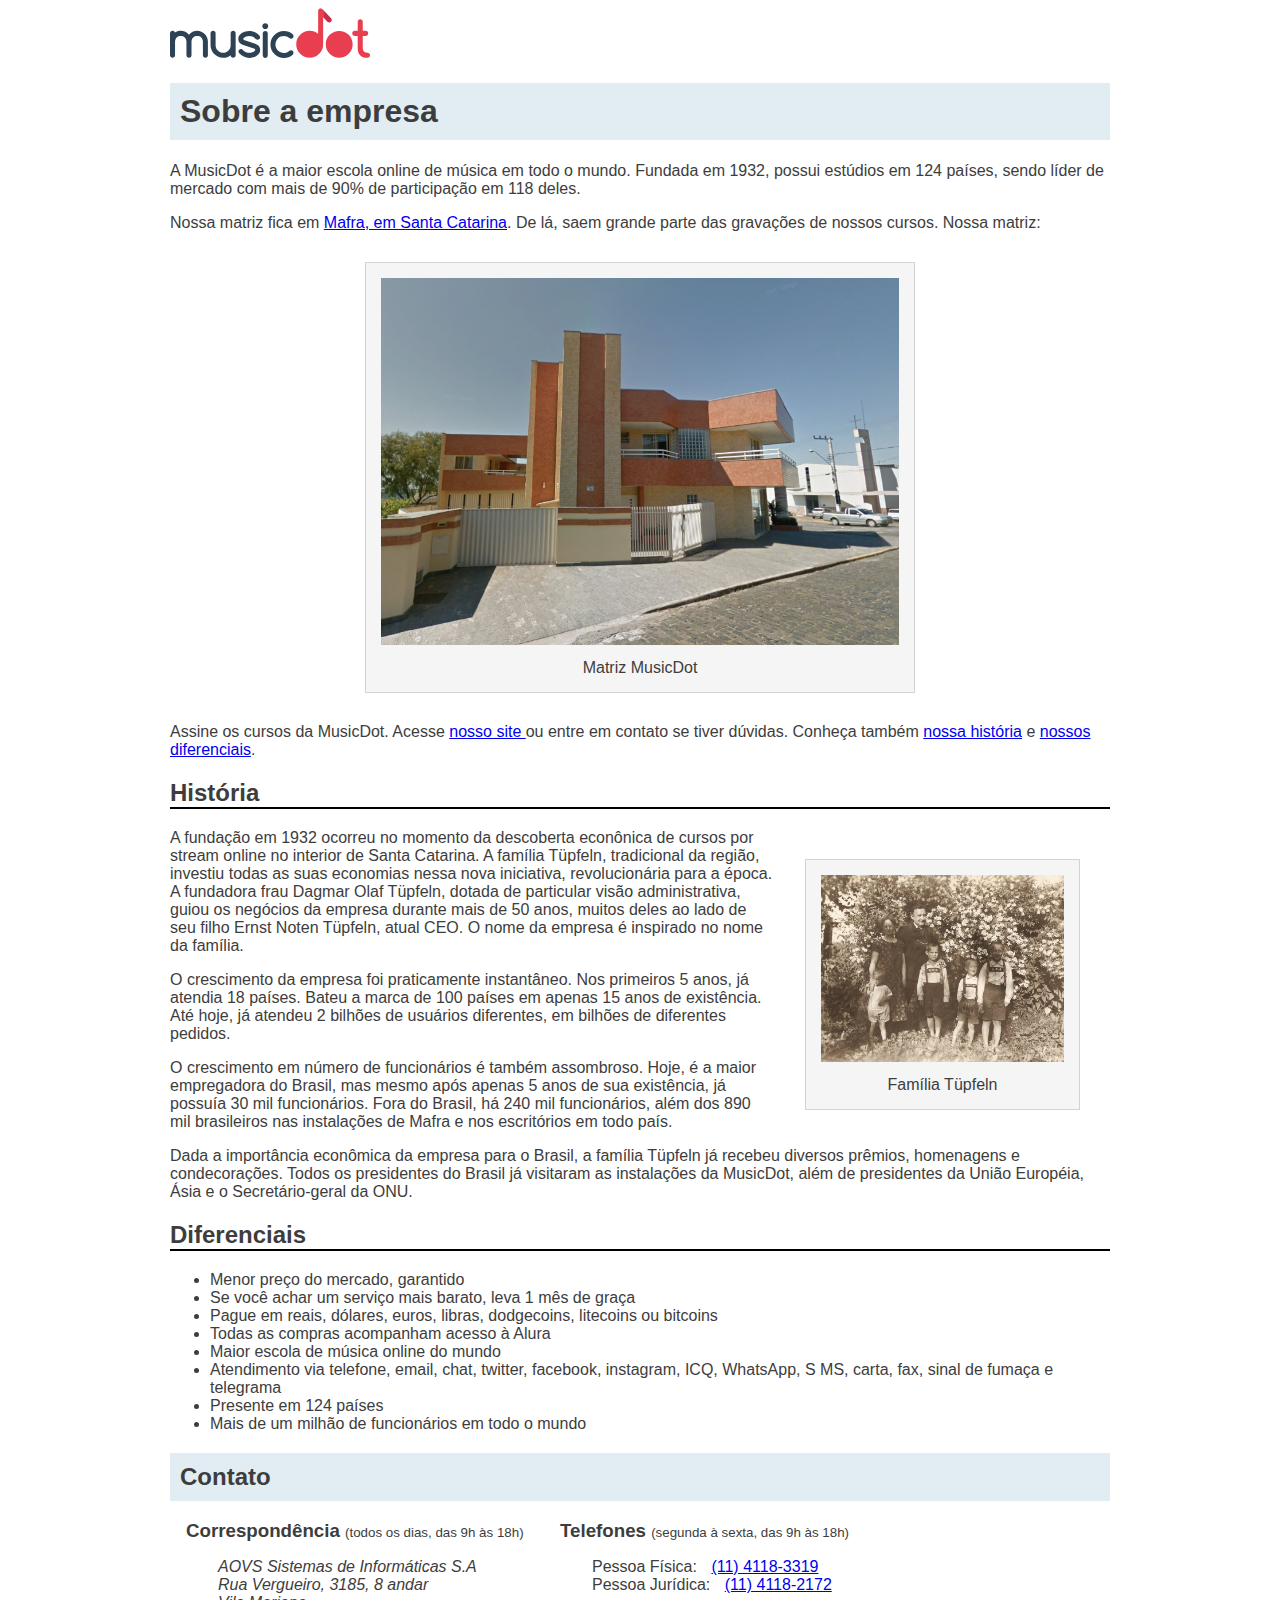
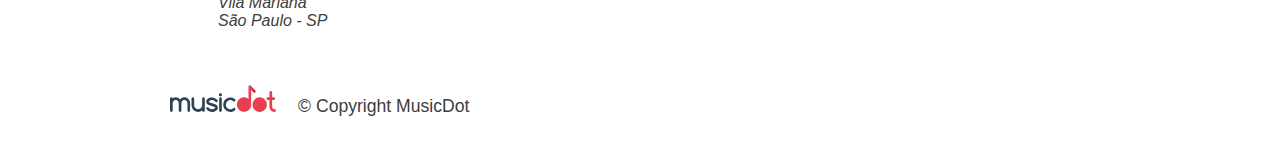
<file: sobre.html>
<!DOCTYPE html>
<html lang="pt-BR">
<head>
    <meta charset="UTF-8">
    <meta name="viewport" content="width=device-width">
    
    <title>
        MusicDot | Sobre a empresa
    </title>
    <link rel="stylesheet" href="style.css">
    <link rel="icon" href="img/favicon.ico">
</head>
<body>
    <img src="img/logo.svg" alt="MusicDot">

    <h1 class="titulo">Sobre a empresa</h1>

    <p>
        A MusicDot é a maior escola online de música em todo o mundo. Fundada em 1932, possui estúdios em 124 países, sendo líder de mercado com mais de 90% de participação em 118 deles.
    </p>

    <p>
        Nossa matriz fica em <a href="https://maps.google.com.br/?q=190,GabrielDequech,Mafra,SC">Mafra, em Santa Catarina</a>. De lá, saem grande parte das gravações de nossos cursos. Nossa matriz:
    </p>

    <figure class="matriz-musicdot">
        <img src="img/matriz-musicdot.png" alt="Matriz da Musicdot">
        <figcaption>
            Matriz MusicDot
        </figcaption>
    </figure>

    <p>
        Assine os cursos da MusicDot. Acesse <a href="index.html"> nosso site </a> ou entre em contato se tiver dúvidas. Conheça também <a href="#historia"> nossa história</a> e <a href="#diferenciais">nossos diferenciais</a>.
    </p>

    <h2 id="historia" class="subtitulo">História</h2>

    <figure class="familia-tupfeln">
        <img src="img/familia-tupfeln.jpg" alt="Foto da família tüpfeln">
        <figcaption>
            Família Tüpfeln
        </figcaption>
    </figure>

    <p>
        A fundação em 1932 ocorreu no momento da descoberta econônica de cursos por stream online no interior de Santa Catarina. A família Tüpfeln, tradicional da região, investiu todas as suas economias nessa nova iniciativa, revolucionária para a época. A fundadora frau Dagmar Olaf Tüpfeln, dotada de particular visão administrativa, guiou os negócios da empresa durante mais de 50 anos, muitos deles ao lado de seu filho Ernst Noten Tüpfeln, atual CEO. O nome da empresa é inspirado no nome da família.
    </p>

    <p>
        O crescimento da empresa foi praticamente instantâneo. Nos primeiros 5 anos, já atendia 18 países. Bateu a marca de 100 países em apenas 15 anos de existência. Até hoje, já atendeu 2 bilhões de usuários diferentes, em bilhões de diferentes pedidos. 
    </p>

    <p>
        O crescimento em número de funcionários é também assombroso. Hoje, é a maior empregadora do Brasil, mas mesmo após apenas 5 anos de sua existência, já possuía 30 mil funcionários. Fora do Brasil, há 240 mil funcionários, além dos 890 mil brasileiros nas instalações de Mafra e nos escritórios em todo país.
    </p>

    <p>
        Dada a importância econômica da empresa para o Brasil, a família Tüpfeln já recebeu diversos prêmios, homenagens e condecorações. Todos os presidentes do Brasil já visitaram as instalações da MusicDot, além de presidentes da União Européia, Ásia e o Secretário-geral da ONU.
    </p>

    <h2 id="diferenciais" class="subtitulo"> Diferenciais </h2>
        <ul>
            <li> Menor preço do mercado, garantido </li>
            <li> Se você achar um serviço mais barato, leva 1 mês de graça </li>
            <li> Pague em reais, dólares, euros, libras, dodgecoins, litecoins ou bitcoins </li>
            <li> Todas as compras acompanham acesso à Alura </li>
            <li> Maior escola de música online do mundo </li>
            <li> Atendimento via telefone, email, chat, twitter, facebook, instagram, ICQ, WhatsApp, S
            MS, carta, fax, sinal de fumaça e telegrama </li>
            <li> Presente em 124 países </li>
            <li> Mais de um milhão de funcionários em todo o mundo </li>
        </ul>
    
    <h2 class="titulo">Contato</h2>

    <div class="contato__secao">
        <h3 class="contato__subtitulo"> Correspondência </h3>
        <small> (todos os dias, das 9h às 18h) </small>

        <address class="contato__info">
            AOVS Sistemas de Informáticas S.A 
            <br>
            Rua Vergueiro, 3185, 8 andar
            <br>
            Vila Mariana
            <br>
            São Paulo - SP
        </address>
        
    </div>

    <div id="contato" class="contato__secao contato__secao--telefone">
        <h3 class="contato__subtitulo"> Telefones </h3>
        <small>(segunda à sexta, das 9h às 18h)</small>

        <dl class="contato__info">
            <div>
                <dt class="contato__info-titulo">Pessoa Física:</dt>
                <dd class="contato__info-descricao"><a href="tel://114118-3319"> (11) 4118-3319</a></dd>
            </div>
            <div>
                <dt class="contato__info-titulo">Pessoa Jurídica:</dt>
                <dd class="contato__info-descricao"><a href="tel://114118-2172">(11) 4118-2172</a> </dd>
            </div>
        </dl>
    </div>

    <footer class="rodape">
        <img src="img/logo.svg" alt="Logo da musica" class="rodape__logo">
        <p class="rodape__copyright"> &copy; Copyright MusicDot </p>
    </footer>
</body>
</html>
</file>
<file: style.css>
body {
    width: 80%;
    max-width: 940px;
    margin-left: auto;
    margin-right: auto;    
    font-family: "Helvetica", "Lucida Grande", sans-serif;
    color:#3d3d3d;
}

.titulo {
    padding: 10px;
    background-color: #E1EDF2;
}

.subtitulo {
    border-bottom: 2px solid black;
}

figure {
    max-width: 100%;
    box-sizing: border-box;
    margin: 30px;
    padding: 15px;
    text-align: center;
    background-color: whitesmoke;
    border: 1px solid lightgrey;
}

figcaption {
    margin-top: 10px;
}

.matriz-musicdot {
    width: 550px;
    margin-left: auto;
    margin-right: auto;
}

.familia-tupfeln {
    width: 275px;
    float:right;
}

figure img {
    width: 100%;
}

.contato__subtitulo {
    display: inline;
}

.contato__secao {
    display: inline-block;
    vertical-align: top;
    margin-left: 16px;
}

.contato__secao--telefone {
    margin-left: 32px;
}

.contato__info {
    margin: 16px 0 24px;
    padding-left: 32px;
}

.contato__info-titulo, .contato__info-descricao {
    display: inline;
}

.contato__info-descricao {
    margin-left: 10px;
}


.rodape {
    padding: 1.75em 0;

    font-size: 1.1rem;
}

.rodape__logo {
    width: 6em;
}

.rodape__copyright {
    display: inline;
    margin-left: 1em;
}

@media (max-width: 850px) {
    .contato__secao {
        display: block;
        margin-left: 1em;
    }
}

@media (max-width: 622px) {
    .familia-tupfeln {
        float: none;
        margin: 0 auto;
    }
}

@media (max-width: 446px) {
    .contato__subtitulo {
        display: block;
        margin-bottom: 0;
    }
    .contato__info {
        padding-left: 5px;
        font-size: .92em;
        border-left: 2px solid lightgray;
    }
    .rodape {
        font-size: .92em;
    }
}

@media (max-width: 342px) {
    .contato__info-descricao {
        display: block;
        margin-left: 1em;
    }
}
</file>
